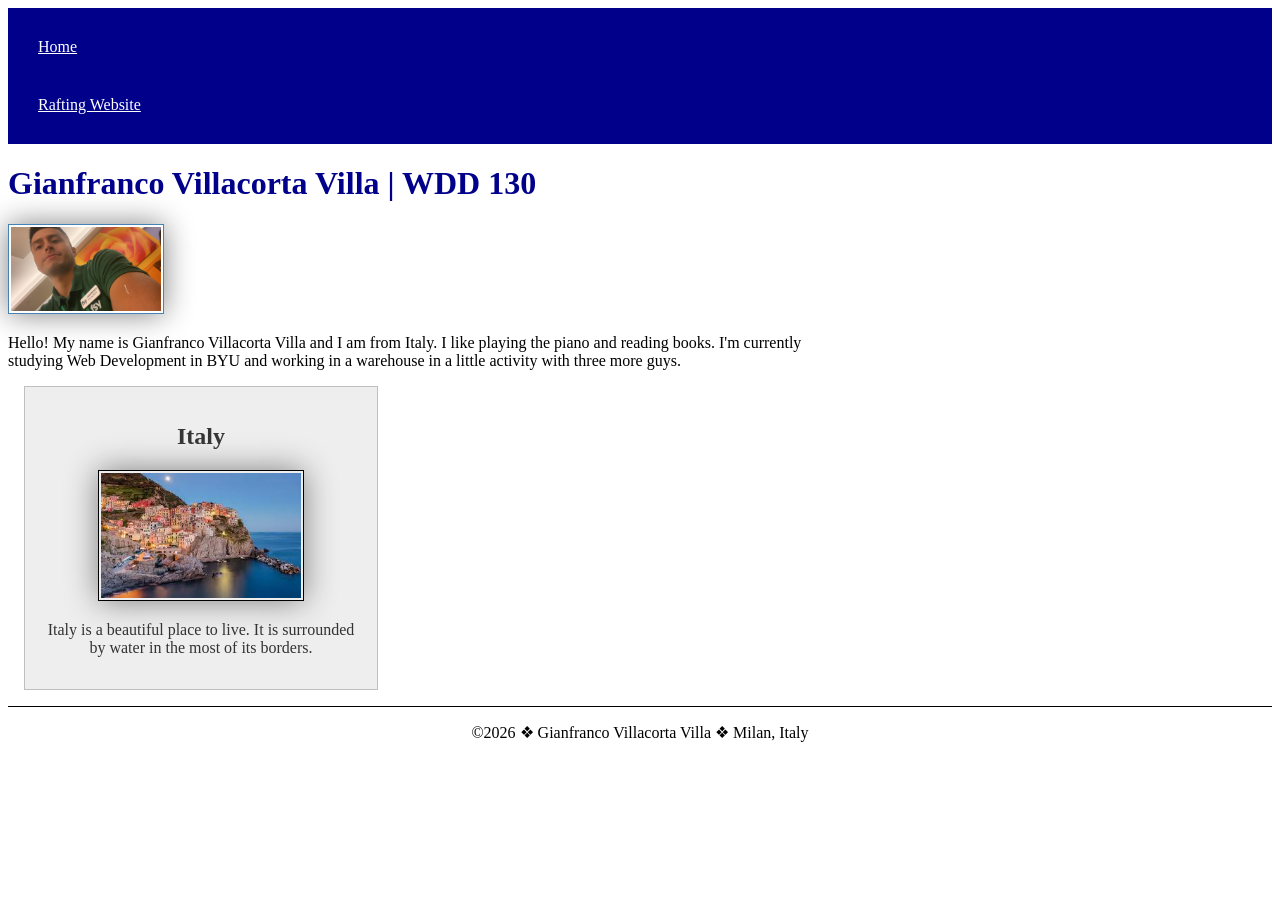
<file: index.html>
<!DOCTYPE html>
<html lang="en">

<head>
    <meta charset="UTF-8">
    <meta name="viewport" content="width=device-width, initial-scale=1.0">
    <title>Gianfranco Villacorta Villa | WDD 130</title>
    <meta name="description" content="Gianfranco, Web Fundamentals, University assignment ">
    <meta name="author" content="Gianfranco">
    <link rel="stylesheet" href="styles/styles.css">
</head>

<body>
    <header>
        <nav>
            <a href="#">Home</a>
            <a href="wwr/">Rafting Website</a>
        </nav>
    </header>
    <main>
        <h1>Gianfranco Villacorta Villa | WDD 130</h1>
        <img src="images/profile.jpg" alt="Hello, my name is Gianfranco Villacorta Villa"
          width="200">
        <p>Hello! My name is Gianfranco Villacorta Villa and I am from Italy. I like playing the
            piano and reading books. I'm currently studying Web Development in BYU and working in
            a warehouse in a little activity with three more guys.
        </p>
    </main>

    <aside>
        <h2>Italy</h2>
        <img src="images/my_country.jpg" alt="7 terre, Genova">
        <p>Italy is a beautiful place to live. It is surrounded by water in the most of its borders.
        </p>
    </aside>

    <footer>
        <p>©2026 ❖ Gianfranco Villacorta Villa ❖ Milan, Italy</p>
    </footer>
</body>

</html>
</file>
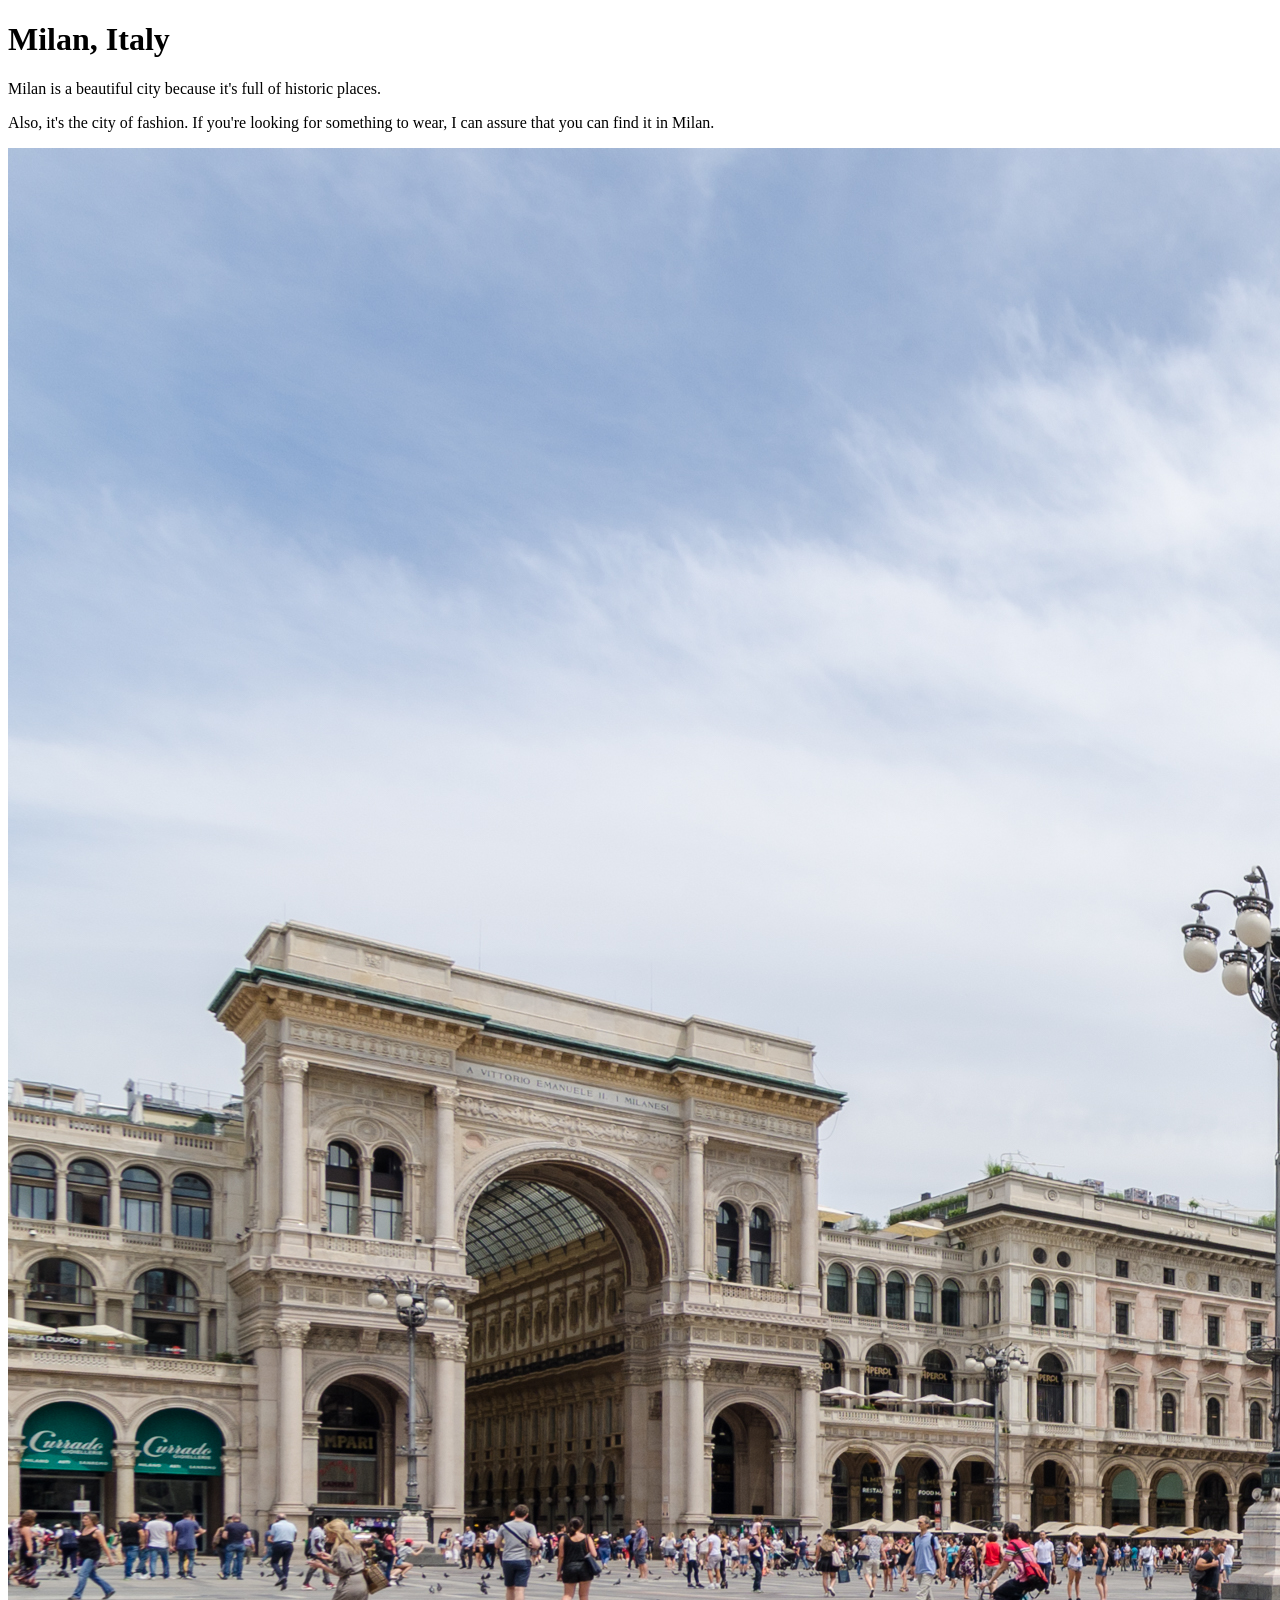
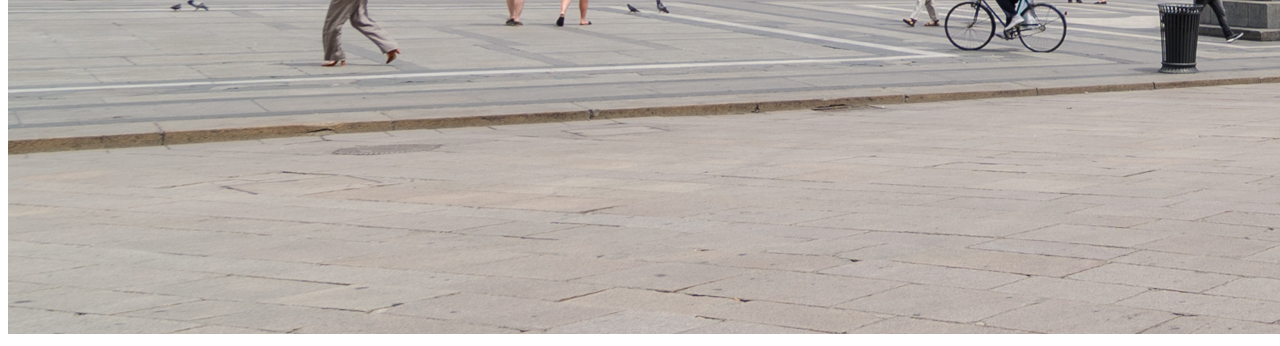
<file: week01/favorite-city.html>
<!DOCTYPE html>
<html lang="en">

<head>
    <meta charset="UTF-8">
    <meta name="viewport" content="width=device-width, initial-scale=1.0">
    <title>Document</title>
</head>

<body>
    <h1>Milan, Italy</h1>

    <p>Milan is a beautiful city because it's full of historic places. </p>
    <p>Also, it's the city of fashion. If you're looking for something to wear, I can assure that
        you can find it in Milan.
    </p>

    <img src="images/image-milan.jpg" alt="">
</body>

</html>
</file>
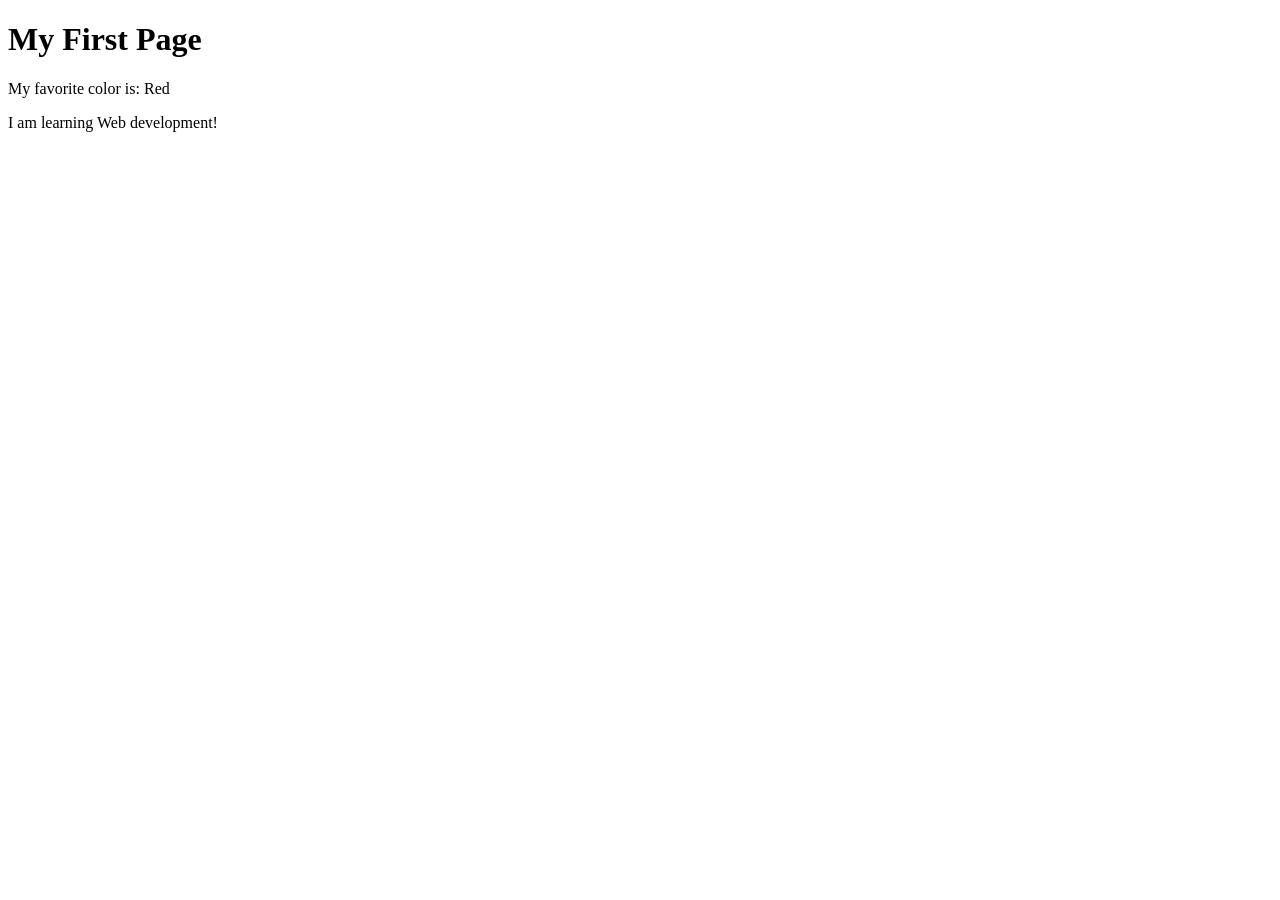
<file: week01/first-page.html>
<!DOCTYPE html>
<html lang="en">

<head>
    <meta charset="UTF-8">
    <meta name="viewport" content="width=device-width, initial-scale=1.0">
    <title>My First Page</title>
</head>

<body>
    <h1>My First Page</h1>
    <p>My favorite color is: Red</p>
    <p>I am learning Web development!</p>
</body>

</html>
</file>
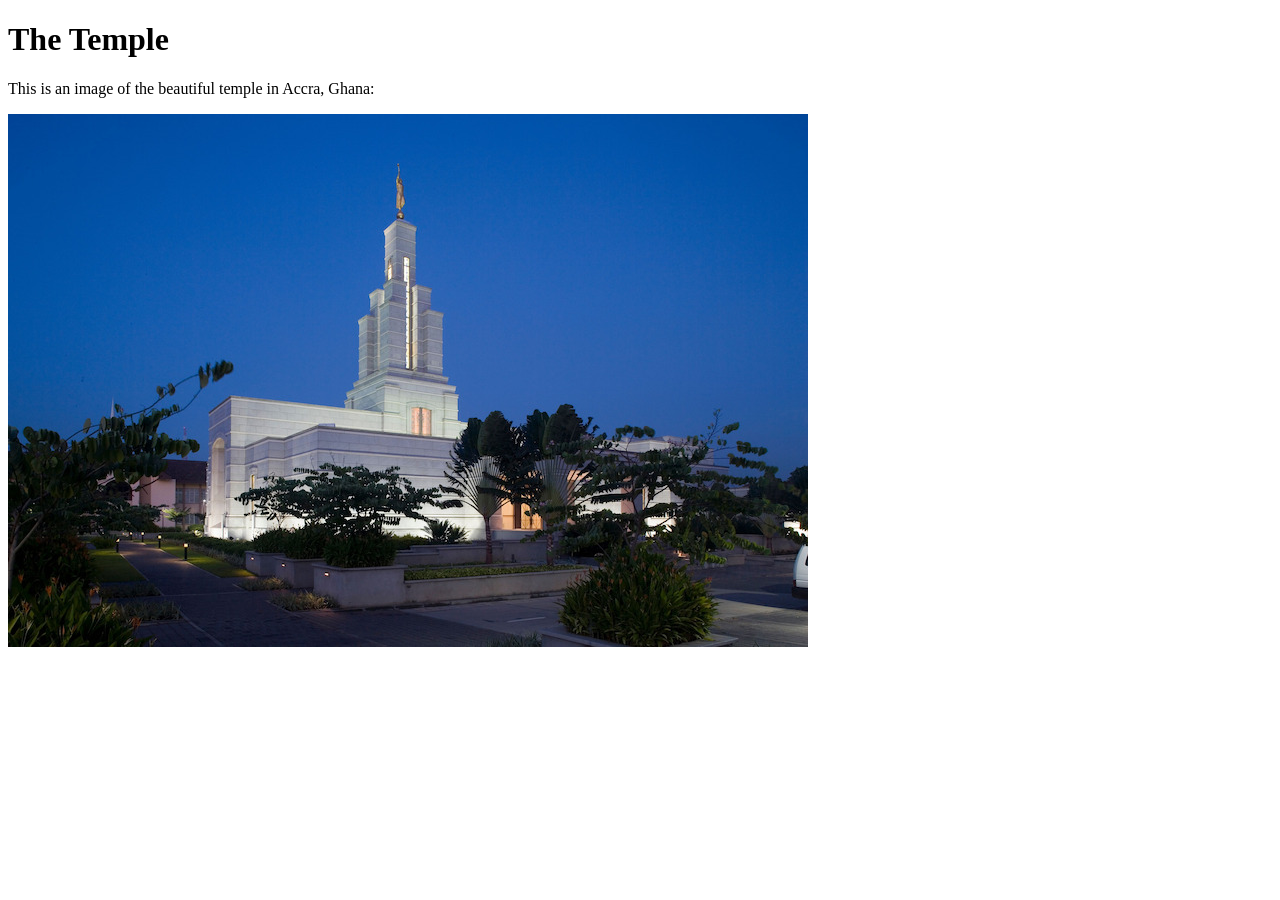
<file: week01/images-solution.html>
<!DOCTYPE html>
<html lang="en">
<head>
    <meta charset="UTF-8">
    <meta name="viewport" content="width=device-width, initial-scale=1.0">
    <title>Temple Image</title>
</head>
<body>
    <h1>The Temple</h1>
    <p>This is an image of the beautiful temple in Accra, Ghana:</p>
    <img src="images/temple-small.jpg" alt="The Accra Ghana Temple">
    
</body>
</html>
</file>
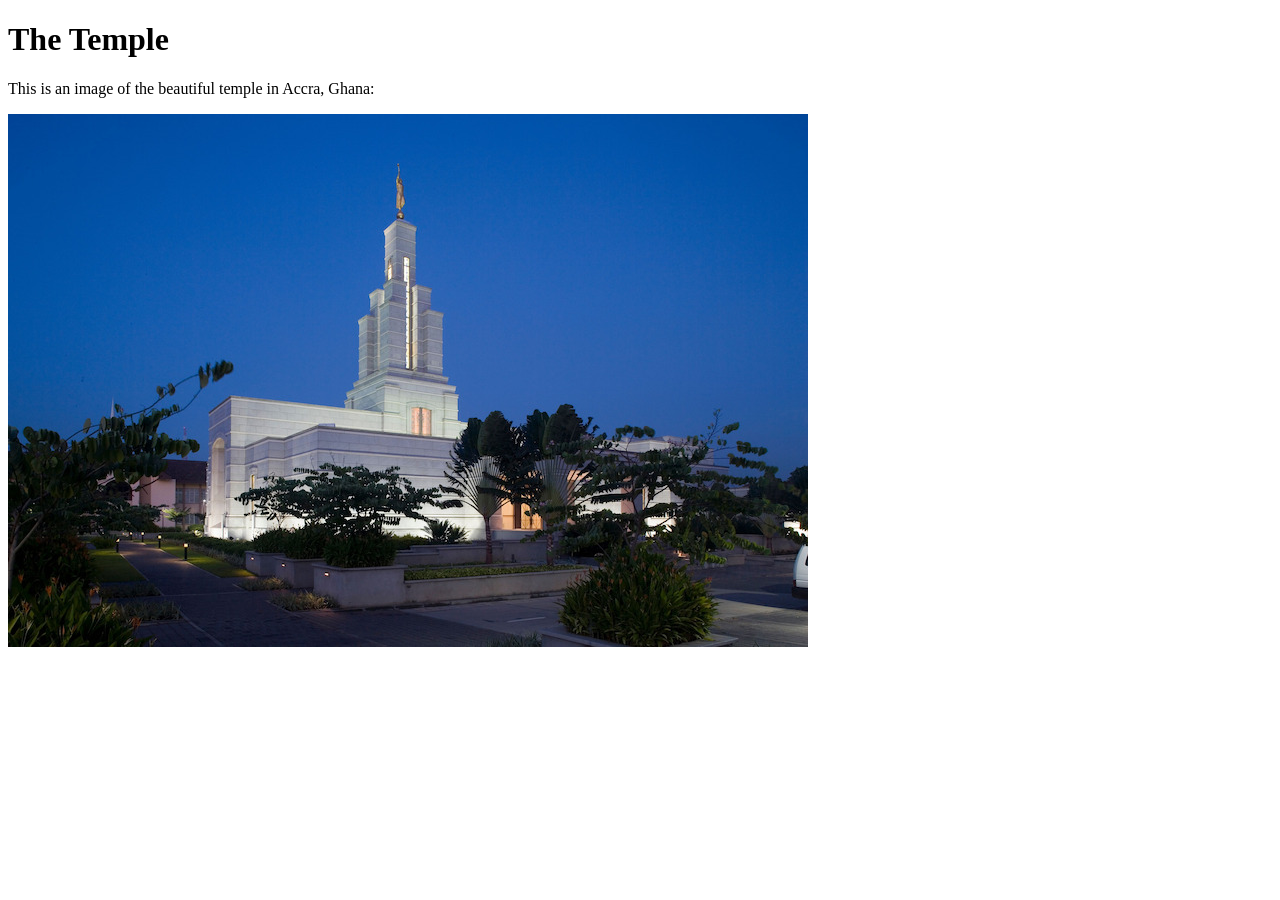
<file: week01/images.html>
<!DOCTYPE html>
<html lang="en">

<head>
    <meta charset="UTF-8">
    <meta name="viewport" content="width=device-width, initial-scale=1.0">
    <title>Temple Image</title>
</head>

<body>
    <h1>The Temple</h1>
    <p>This is an image of the beautiful temple in Accra, Ghana:</p>
    <img src="images/temple-small.jpg" alt="The Accra Ghana Temple">

</body>

</html>
</file>
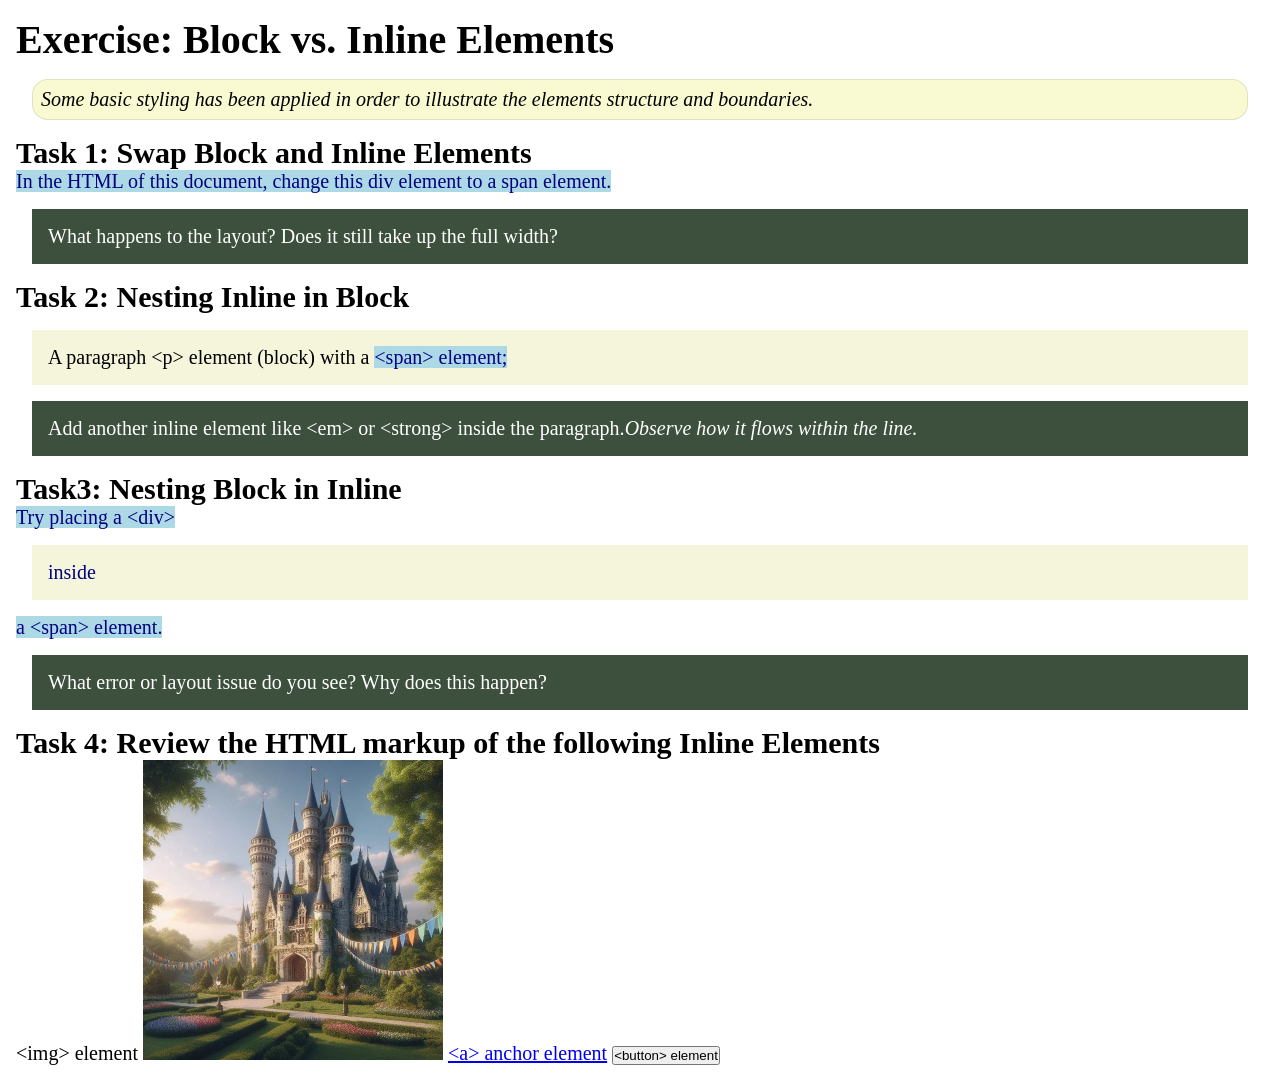
<file: week02/block-vs-inline.html>
<!DOCTYPE html>
<html lang="en">

<head>
    <meta charset="UTF-8">
    <meta name="viewport" content="width=device-width, initial-scale=1.0">
    <title>Exercise: Block vs. Inline Elements</title>
    <link rel="stylesheet" href="styles/block-vs-inline.css">
</head>

<body>
    <main>
        <h1>Exercise: Block vs. Inline Elements</h1>
        <p class="note">Some basic styling has been applied in order to illustrate the elements
            structure and
            boundaries.</p>

        <h2>Task 1: Swap Block and Inline Elements</h2>
        <span>In the HTML of this document, change this div element to a span element.</span>

        <p class="question">What happens to the layout? Does it still take up the full width?</p>

        <h2>Task 2: Nesting Inline in Block</h2>
        <p>A paragraph &lt;p&gt; element (block) with a <span>&lt;span&gt; element;</span></p>
        <p class="question">Add another inline element like &lt;em&gt; or &lt;strong&gt; inside the
            paragraph.<em>Observe
                how it flows within the line.</em></p>

        <h2>Task3: Nesting Block in Inline</h2>
        <span>Try placing a &lt;div&gt; <div>inside</div> a &lt;span&gt; element.</span>
        <p class="question">What error or layout issue do you see? Why does this happen?</p>


        <h2>Task 4: Review the HTML markup of the following Inline Elements</h2>
        &lt;img&gt; element
        <img src="images/castle.webp" alt="placeholder image (images are inline)" width="300"
          height="300">
        <a href="https://churchofjesuschrist.org">&lt;a&gt; anchor element</a>
        <button type="button">&lt;button&gt; element</button>
    </main>
</body>

</html>
</file>
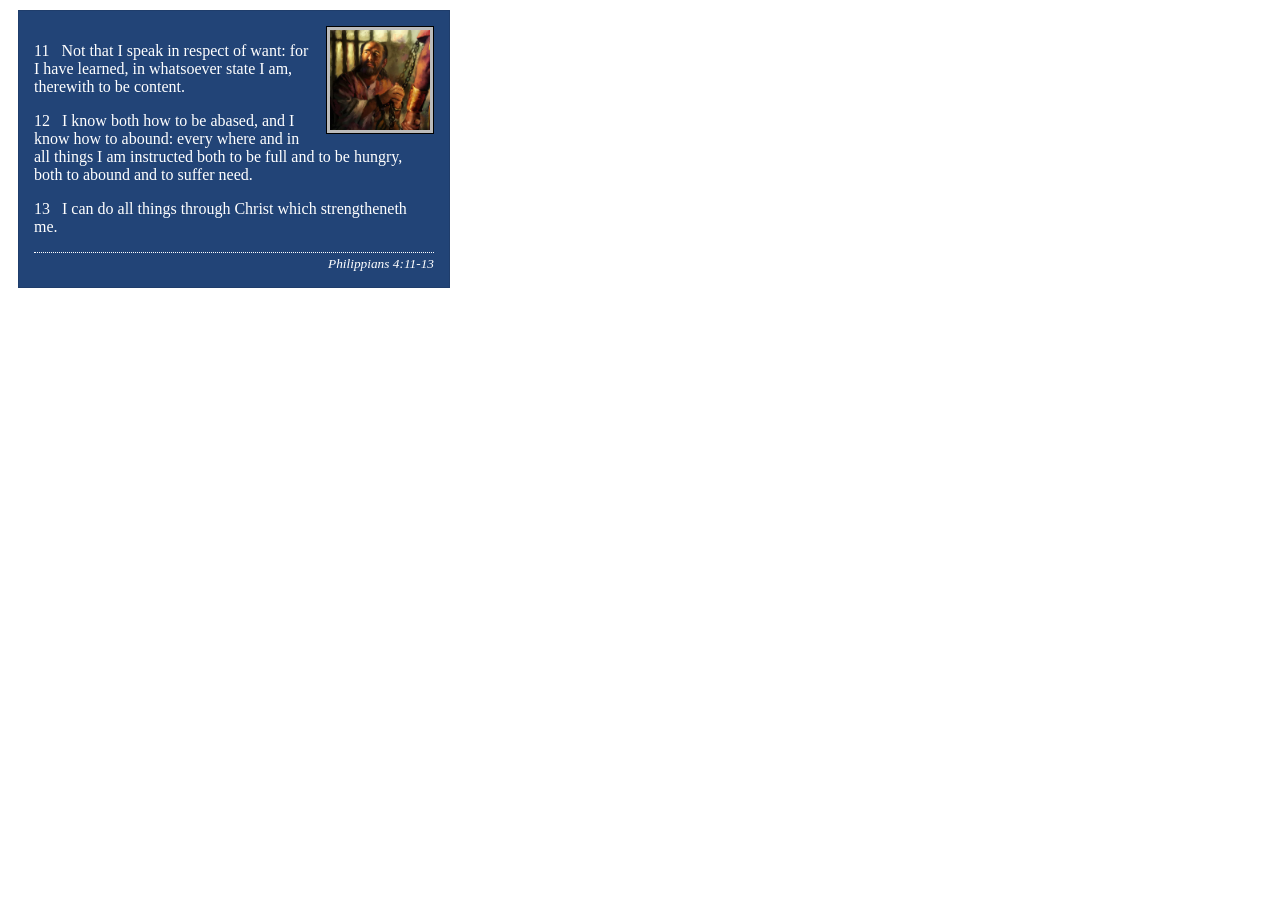
<file: week02/box-model-solution.html>
<!DOCTYPE html>
<html lang="en">
<head>
    <meta charset="UTF-8">
    <meta name="viewport" content="width=device-width, initial-scale=1.0">
    <title>Box Model Activity</title>
    <link rel="stylesheet" href="styles/box-model-solution.css">
</head>
<body>
    <main>
        <div class="callout">
            <img src="images/apostle-paul-imprisoned.webp" alt="Paul the Apostle - Imprisoned in Rome" width="200" height="200">
            <blockquote>
                <p>11 &nbsp; Not that I speak in respect of want: for I have learned, in whatsoever state I am, therewith to be content.</p>
                <p>12 &nbsp; I know both how to be abased, and I know how to abound: every where and in all things I am instructed both to be full and to be hungry, both to abound and to suffer need.</p>
                <p>13 &nbsp; I can do all things through Christ which strengtheneth me.</p>
            </blockquote>
            <cite>Philippians 4:11-13</cite>
        </div>
    </main>
</body>
</html>
</file>
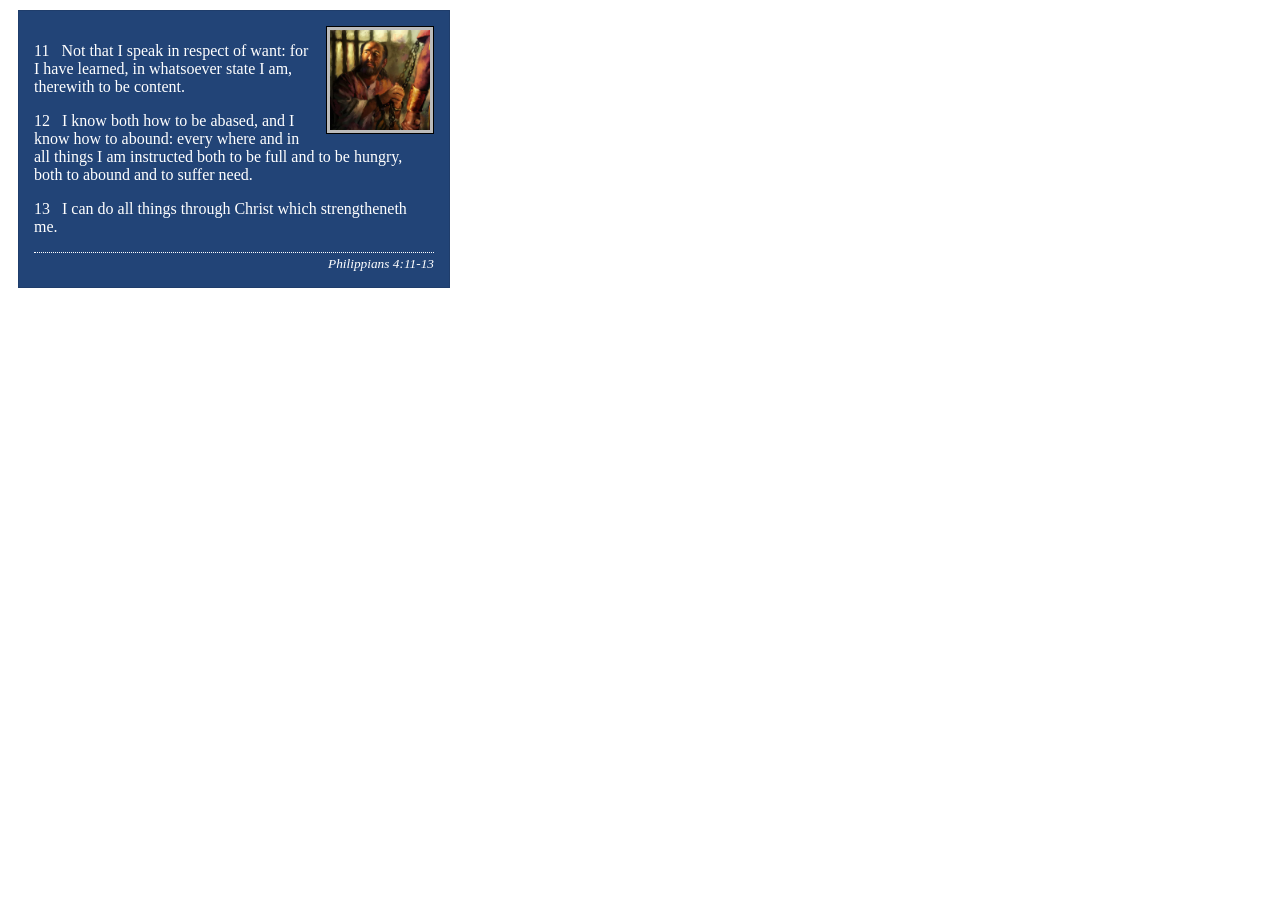
<file: week02/box-model.html>
<!DOCTYPE html>
<html lang="en">

<head>
    <meta charset="UTF-8">
    <meta name="viewport" content="width=device-width, initial-scale=1.0">
    <title>Box Model Activity</title>
    <link rel="stylesheet" href="styles/box-model.css">
</head>

<body>
    <main>
        <div class="callout">
            <img src="images/apostle-paul-imprisoned.webp"
              alt="Paul the Apostle - Imprisoned in Rome" width="200" height="200">
            <blockquote>
                <p>11 &nbsp; Not that I speak in respect of want: for I have learned, in whatsoever
                    state I am, therewith to be content.</p>
                <p>12 &nbsp; I know both how to be abased, and I know how to abound: every where and
                    in all things I am instructed both to be full and to be hungry, both to abound
                    and to suffer need.</p>
                <p>13 &nbsp; I can do all things through Christ which strengtheneth me.</p>
            </blockquote>
            <cite>Philippians 4:11-13</cite>
        </div>
    </main>
</body>

</html>
</file>
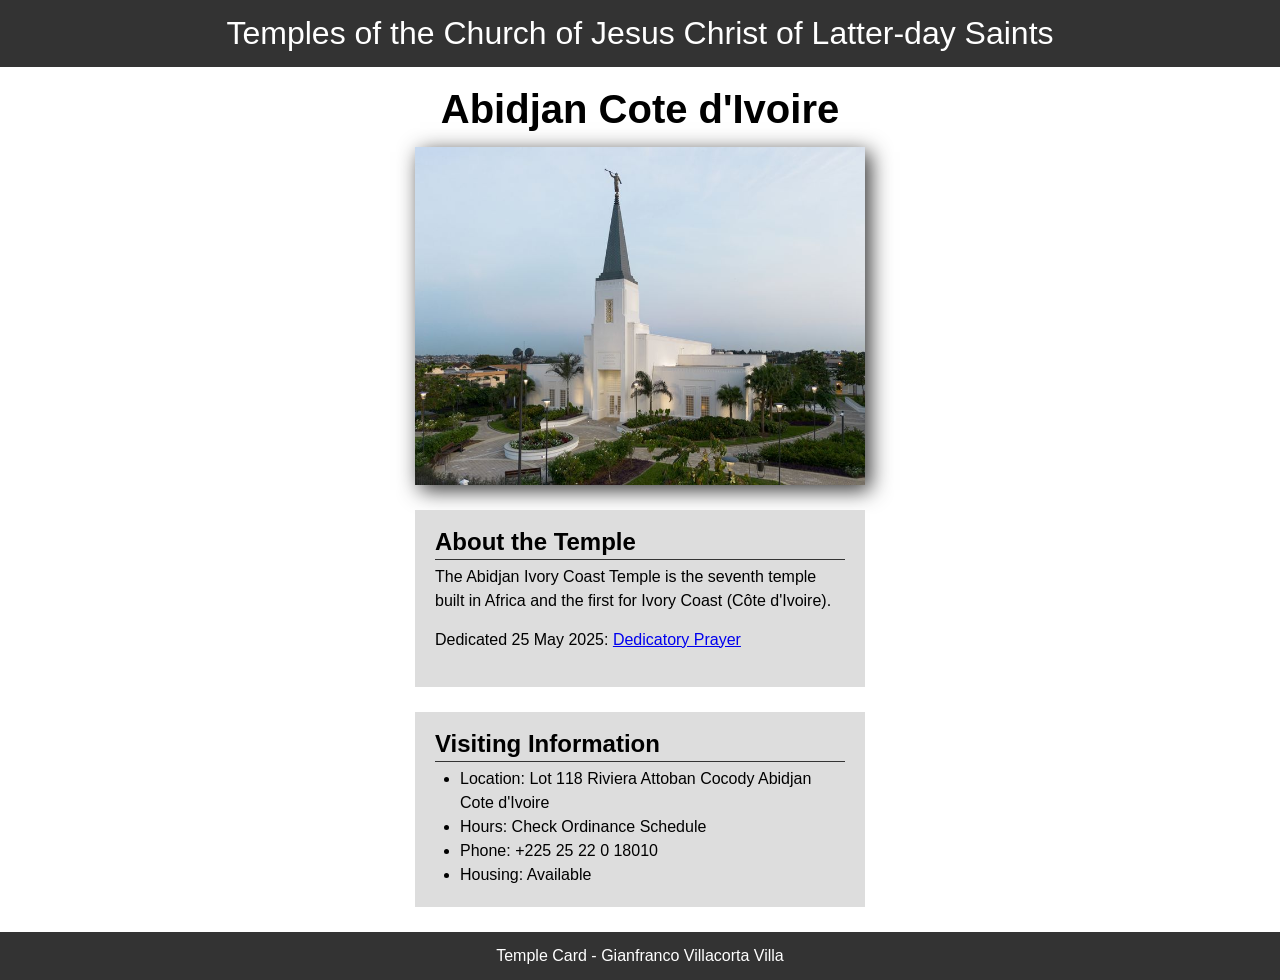
<file: week02/temple.html>
<!DOCTYPE html>
<html lang="en">

<head>
    <meta charset="UTF-8">
    <meta name="viewport" content="width=device-width, initial-scale=1.0">
    <title>Temple Card - Abidjan Cote d'Ivoire</title>

    <link rel="stylesheet" href="styles/temple.css">
</head>

<body>
    <header>
        <p>Temples of the Church of Jesus Christ of Latter-day Saints</p>
    </header>
    <main>
        <h1>Abidjan Cote d'Ivoire</h1>
        <picture>
            <img src="images/abidjan-ivory-coast.jpeg" alt="Abidjan Cote d'Ivoire Temple">
        </picture>
        <section>
            <h2>About the Temple</h2>
            <p>The Abidjan Ivory Coast Temple is the seventh temple built in Africa and the first
                for Ivory Coast (Côte
                d'Ivoire).</p>
            <p>Dedicated 25 May 2025: <a
                  href="https://www.churchofjesuschrist.org/temples/dedicatory-prayer/abidjan-ivory-coast-temple/2025-05-25?lang=eng"
                  target="_blank" rel="noopener noreferrer">Dedicatory Prayer</a></p>
        </section>
        <section>
            <h2>Visiting Information</h2>
            <ul>
                <li>Location: Lot 118 Riviera Attoban Cocody Abidjan Cote d'Ivoire</li>
                <li>Hours: Check Ordinance Schedule</li>
                <li>Phone: +225 25 22 0 18010</li>
                <li>Housing: Available</li>
            </ul>
        </section>
    </main>
    <footer>
        <p>Temple Card - Gianfranco Villacorta Villa</p>
    </footer>
</body>

</html>
</file>
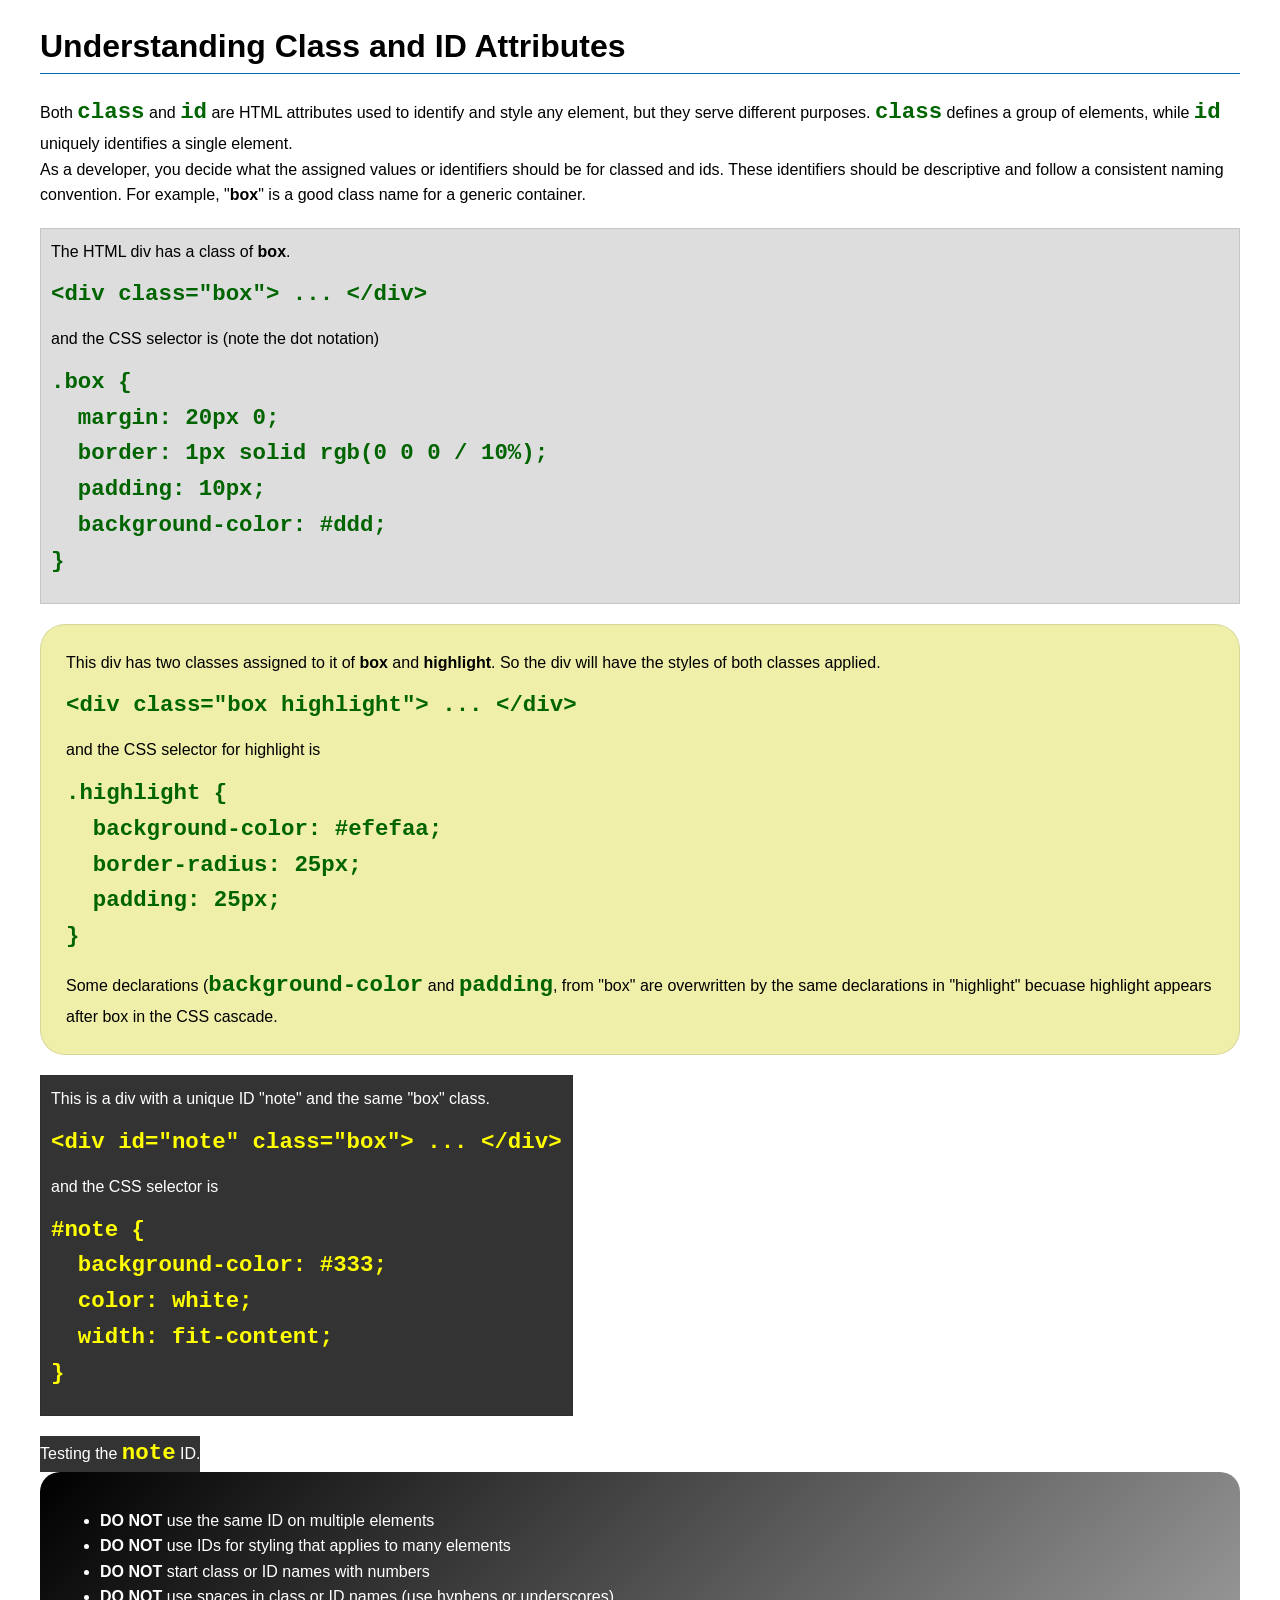
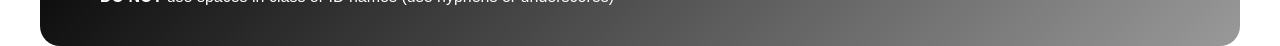
<file: week03/class-and-id.html>
<!DOCTYPE html>
<html lang="en">

<head>
    <meta charset="UTF-8">
    <meta name="viewport" content="width=device-width, initial-scale=1.0">
    <title>Class vs ID Attributes</title>
    <link rel="stylesheet" href="styles/class-and-id.css">
</head>

<body>
    <h1>Understanding Class and ID Attributes</h1>
    <p>Both <code>class</code> and <code>id</code> are HTML attributes used to identify and style
        any element, but they
        serve different purposes. <code>class</code> defines a group of elements, while
        <code>id</code> uniquely
        identifies a single element.
    </p>
    <p>As a developer, you decide what the assigned values or identifiers should be for classed and
        ids. These
        identifiers should be
        descriptive and follow a consistent naming convention. For example, "<strong>box</strong>"
        is a good class name
        for a generic container.</p>
    <div class="box">
        <p>The HTML div has a class of <strong>box</strong>.</p>
        <pre><code class="html">&lt;div class="box"&gt; ... &lt;/div&gt;</code></pre>
        and the CSS selector is (note the dot notation)
        <pre><code class="css">.box {
  margin: 20px 0;
  border: 1px solid rgb(0 0 0 / 10%);
  padding: 10px;
  background-color: #ddd; 
}</code></pre>
    </div>

    <div class="box highlight">
        <p>This div has two classes assigned to it of <strong>box</strong> and
            <strong>highlight</strong>. So the div
            will have the styles of both classes applied.
        </p>
        <pre><code class="html">&lt;div class="box highlight"&gt; ... &lt;/div&gt;</code></pre>
        and the CSS selector for highlight is
        <pre><code class="css">.highlight {
  background-color: #efefaa;
  border-radius: 25px;
  padding: 25px;
}</code></pre>
        <p>Some declarations (<code>background-color</code> and <code>padding</code>, from "box" are
            overwritten by the same declarations in "highlight" becuase highlight appears after box
            in the CSS cascade.</p>
    </div>

    <div id="note" class="box">
        <p>This is a div with a unique ID "note" and the same "box" class.</p>
        <pre><code class="html">&lt;div id="note" class="box"&gt; ... &lt;/div&gt;</code></pre>
        and the CSS selector is
        <pre><code class="css">#note {
  background-color: #333;
  color: white;
  width: fit-content;
}</code></pre>
    </div>

    <div id="note">
        <p>Testing the <code>note</code> ID.</p>
    </div>

    <section id="best-practice">
        <ul>
            <li><strong>DO NOT</strong> use the same ID on multiple elements</li>
            <li><strong>DO NOT</strong> use IDs for styling that applies to many elements</li>
            <li><strong>DO NOT</strong> start class or ID names with numbers</li>
            <li><strong>DO NOT</strong> use spaces in class or ID names (use hyphens or underscores)
            </li>
        </ul>
    </section>


</body>

</html>
</file>
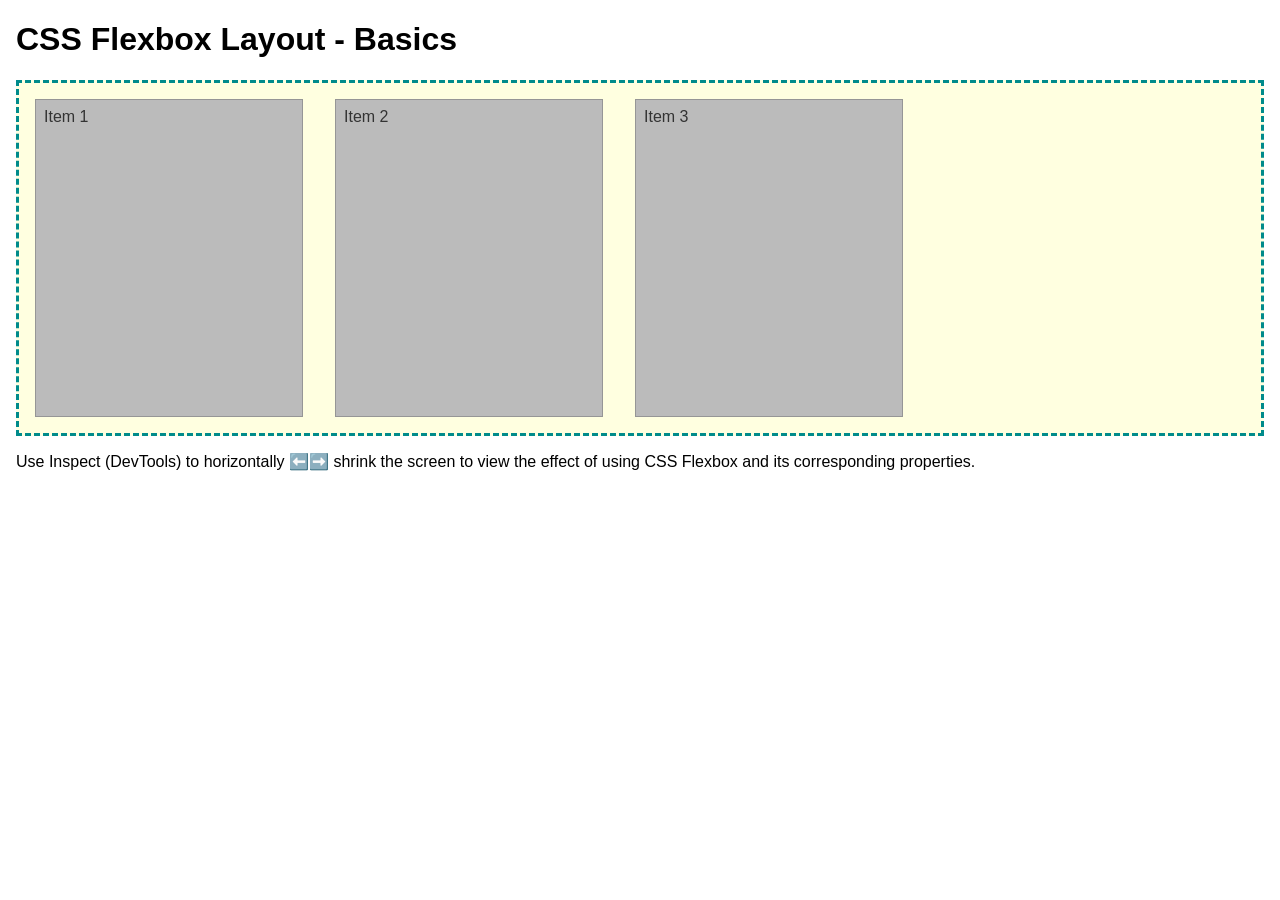
<file: week04/flexbox-layout.html>
<!DOCTYPE html>
<html lang="en">
<head>
    <meta charset="UTF-8">
    <meta name="viewport" content="width=device-width, initial-scale=1.0">
    <title>CSS Flexbox Layout - Basics</title>
    <link rel="stylesheet" href="styles/flexbox.css">
</head>
<body>
    <main>
        <h1>CSS Flexbox Layout - Basics</h1>
        <div class="flex-container">
            <div class="flex-item item1">Item 1</div>
            <div class="flex-item item2">Item 2</div>
            <div class="flex-item item3">Item 3</div>
        </div>
        <p>Use Inspect (DevTools) to horizontally ⬅️➡️ shrink the screen to view the effect of using CSS Flexbox and its corresponding properties.</p>
    </main>
</body>
</html>
</file>
<file: styles/styles.css>
:root {
    --color-db: rgb(0, 0, 139);
}

nav {
    background-color: var(--color-db);
    padding: 10px;
}

nav a {
    color: white;
    display: block;
    padding: 20px;
}

h1 {
    color: var(--color-db);
}

img {
    width: 150px;
    height: auto;
    border: 1px solid black;
    padding: 2px;
    box-shadow: 0 0 30px gray;
}

main {
    max-width: 840px;
}

aside {
    width: 20rem;
    margin: 1rem;
    border: 1px solid rgb(0 0 0 / 0.2);
    padding: 1rem;
    background-color: #eee;
    color: #333;
    text-align: center;
}

aside img {
    width: 200px;
    height: auto;
}

main img {
    width: 150px;
    height: auto;
    border: 1px solid steelblue;
    padding: 2px;
    box-shadow: 0 0 30px gray;
}

p {
    padding: 0;
}

footer {
    margin-top: 15px;
    border-top: 1px solid #000;
    text-align: center;
}
</file>
<file: week02/styles/block-vs-inline.css>
* {
    margin: 0;
    padding: 0;
}

body {
    font-size: 20px;
    margin: 1rem;
}

p,
div {
    background-color: beige;
    margin: 1rem;
    padding: 1rem;
}

span {
    color: navy;
    background-color: lightblue;
}

code {
    margin: 0;
    padding: 0;
    color: green;
    font-size: 1.2rem;
}

.note {
    font-style: italic;
    background-color: lightgoldenrodyellow;
    border-radius: 1rem;
    border: 1px solid rgb(0 0 0 / 10%);
    margin: 1rem;
    padding: .5rem;
}

.question {
    background-color: #3d503d;
    color: #fff;
}
</file>
<file: week02/styles/box-model-solution.css>
.callout {
    max-width: 400px;
    margin: 10px;
    border: 1px solid rgba(0, 0, 0, .1);
    padding: 15px;
    background-color: #247;
    color: #fff;
}

.callout img {
    float: right;
    margin: 0 0 10px 15px;
    border: 1px solid #000;
    padding: 3px;
    background-color: #bbb;
    width: 100px;
    height: auto;

}

blockquote {
    margin: 0;
}

cite {
    display: block;
    border-top: 1px dotted #fff;
    padding-top: 3px;
    text-align: right;
    font-size: smaller;
}
</file>
<file: week02/styles/box-model.css>
.callout {
    max-width: 400px;
    margin: 10px;
    border: 1px solid rgba(0, 0, 0, .1);
    padding: 15px;
    background-color: #247;
    color: #fff;
}

.callout img {
    float: right;
    margin: 0 0 10px 15px;
    border: 1px solid #000;
    padding: 3px;
    background-color: #bbb;
    width: 100px;
    height: auto;
}

blockquote {
    margin: 0;
}

cite {
    display: block;
    border-top: 1px dotted #fff;
    padding-top: 3px;
    text-align: right;
    font-size: smaller;
}
</file>
<file: week02/styles/temple.css>
* {
    margin: 0;
    padding: 0;
    box-sizing: border-box;
    font-family: Arial, Helvetica, sans-serif
}

header,
footer {
    background-color: #333;
    color: #fff;
    text-align: center;
    padding: 15px 0;
}

header p {
    font-size: 2em;
}

main h1 {
    text-align: center;
    margin-top: 20px;
    font-size: 2.5em;
}

picture img {
    display: block;
    box-shadow: 5px 5px 20px #333;
    margin: 15px auto;
    max-width: 450px;

}

section {
    margin: 25px auto;
    padding: 20px;
    max-width: 450px;
    background-color: #ddd;
    line-height: 1.5em;
}

section h2 {
    border-bottom-width: 1px;
    border-bottom-color: #333;
    border-bottom-style: solid;
    margin-bottom: 5px;
    padding-bottom: 5px;
}

section p {
    margin-bottom: 15px;
}

section ul {
    padding-left: 25px;
}
</file>
<file: week03/styles/class-and-id.css>
body {
    font-family: Arial, sans-serif;
    line-height: 1.6;
    margin: 0;
    padding: 0 40px;
}

h1 {
    border-bottom: 1px solid rgb(0 110 182);
    padding-bottom: 0;
}

p {
    margin: 0;
}

code {
    color: darkgreen;
    font-weight: 700;
    font-size: 1.4rem;
}

/* Class examples - can be reused */

.box {
    margin: 20px 0;
    border: 1px solid rgb(0 0 0 / 10%);
    padding: 10px;
    background-color: #ddd;
    /* this is shorthand for #dddddd */
}

.highlight {
    background-color: #efefaa;
    border-radius: 25px;
    padding: 25px;
}

/* ID examples - should be unique */

#note {
    background-color: #333;
    color: white;
    width: fit-content;
}

#note code {
    color: yellow;
}

#best-practice {
    background: linear-gradient(135deg, #000 0%, #999 100%);
    color: white;
    border-radius: 20px;
    padding: 20px
}
</file>
<file: week04/styles/flexbox.css>
body {
    font-family: Helvetica, Arial, sans-serif;
    margin: 1rem;
}

.flex-container {
    border: 3px dashed darkcyan;
    background-color: lightyellow;
    display: flex;
    flex-wrap: wrap;
}

.flex-item {
    width: 250px;
    margin: 1rem;
    border: 1px solid rgb(0 0 0 / 20%);
    padding: 0.5rem;
    background-color: #bbb;
    color: #333;
}

.item1 {
    min-height: 100px;
}

.item2 {
    min-height: 200px;
}

.item3 {
    min-height: 300px;
}
</file>
